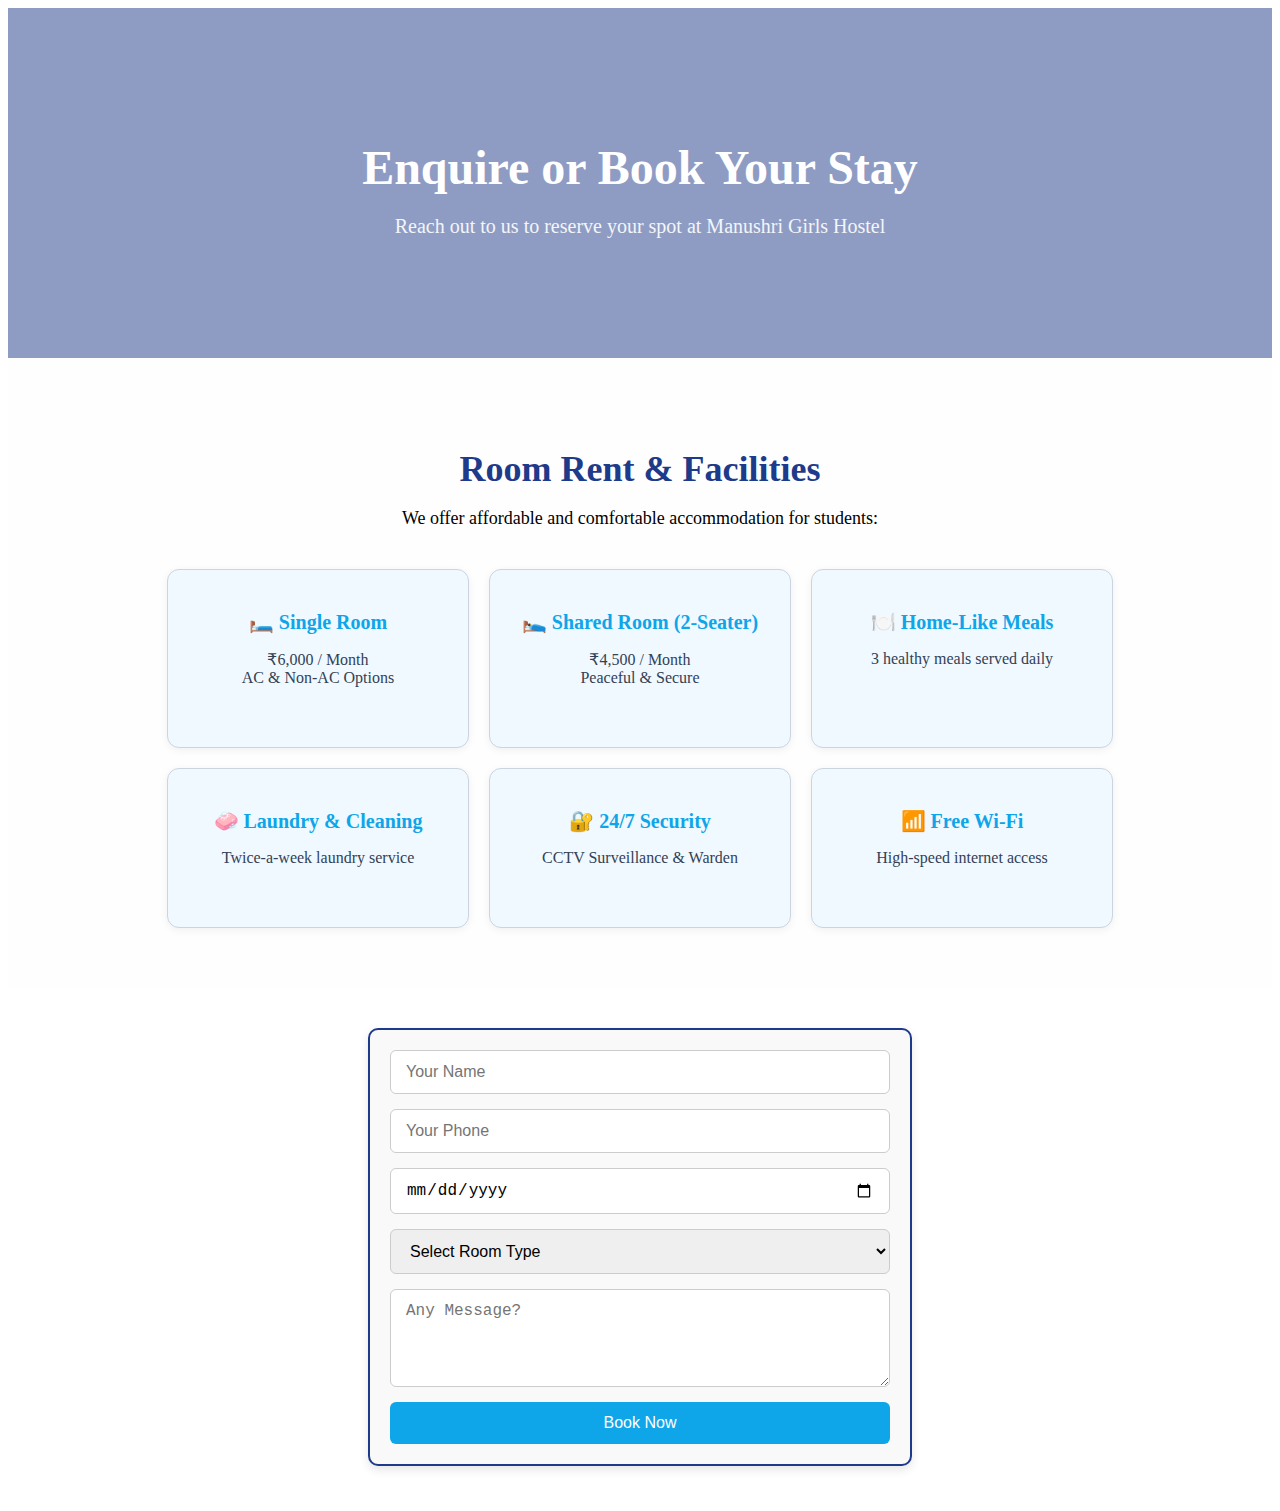
<file: booking.html>
<!DOCTYPE html>
<html lang="en">

<head>
  <meta charset="UTF-8">
  <meta name="viewport" content="width=device-width, initial-scale=1.0">
  <title>Document</title>
  <style>
    .booking-hero {
      background: linear-gradient(rgba(30, 58, 138, 0.5), rgba(30, 58, 138, 0.5)),
        url('https://images.unsplash.com/photo-1600585154340-be6161a56a0c') no-repeat center center/cover;
      color: white;
      padding: 100px 20px;
      text-align: center;
    }

    .booking-hero-content {
      max-width: 700px;
      margin: auto;
    }

    .booking-hero h1 {
      font-size: 48px;
      margin-bottom: 20px;
    }

    .booking-hero p {
      font-size: 20px;
      opacity: 0.9;
    }

    /* <!-- room-rent-section  --> */
    .room-rent-section {
      background-color: #fefefe;
      padding: 60px 20px;
      text-align: center;
    }

    .room-rent-section h2 {
      font-size: 36px;
      color: #1e3a8a;
      margin-bottom: 10px;
    }

    .room-rent-section p {
      font-size: 18px;
      margin-bottom: 40px;
    }

    .facility-cards {
      display: flex;
      flex-wrap: wrap;
      gap: 20px;
      justify-content: center;
    }

    .facility-card {
      background-color: #f0f9ff;
      border: 1px solid #cbd5e1;
      border-radius: 12px;
      padding: 20px;
      width: 260px;
      box-shadow: 0 2px 8px rgba(0, 0, 0, 0.06);
      transition: transform 0.3s ease;
    }

    .facility-card:hover {
      transform: translateY(-5px);
      background-color: #1e868a;

    }

    .facility-card h3 {
      font-size: 20px;
      margin-bottom: 10px;
      color: #0ea5e9;
    }

    .facility-card p {
      font-size: 16px;
      color: #334155;
    }

    /* <!-- booking-form  --> */
    /* Booking Form Styles */
    #bookingForm {
      max-width: 500px;
      margin: 40px auto;
      padding: 20px;
      border: 2px solid #1e3a8a;
      border-radius: 10px;
      background: #f9f9f9;
      box-shadow: 0 4px 10px rgba(0, 0, 0, 0.1);
      display: flex;
      flex-direction: column;
      gap: 15px;
      font-family: 'Poppins', sans-serif;
    }

    #bookingForm input,
    #bookingForm select,
    #bookingForm textarea {
      padding: 12px 15px;
      font-size: 16px;
      border-radius: 6px;
      border: 1px solid #ccc;
      outline: none;
      transition: border-color 0.3s;
    }

    #bookingForm input:focus,
    #bookingForm select:focus,
    #bookingForm textarea:focus {
      border-color: #0ea5e9;
    }

    #bookingForm button {
      background-color: #0ea5e9;
      color: white;
      padding: 12px;
      border: none;
      border-radius: 6px;
      font-size: 16px;
      cursor: pointer;
      transition: background 0.3s;
    }

    #bookingForm button:hover {
      background-color: #0284c7;
    }
  </style>
</head>

<body>
  <section class="booking-hero">
    <div class="booking-hero-content">
      <h1>Enquire or Book Your Stay</h1>
      <p>Reach out to us to reserve your spot at Manushri Girls Hostel</p>
    </div>
  </section>
  <!-- room-rent-section  -->
  <section class="room-rent-section">
    <h2>Room Rent & Facilities</h2>
    <p>We offer affordable and comfortable accommodation for students:</p>

    <div class="facility-cards">
      <div class="facility-card">
        <h3>🛏️ Single Room</h3>
        <p>₹6,000 / Month<br>AC & Non-AC Options</p>
      </div>

      <div class="facility-card">
        <h3>🛌 Shared Room (2-Seater)</h3>
        <p>₹4,500 / Month<br>Peaceful & Secure</p>
      </div>

      <div class="facility-card">
        <h3>🍽️ Home-Like Meals</h3>
        <p>3 healthy meals served daily</p>
      </div>

      <div class="facility-card">
        <h3>🧼 Laundry & Cleaning</h3>
        <p>Twice-a-week laundry service</p>
      </div>

      <div class="facility-card">
        <h3>🔐 24/7 Security</h3>
        <p>CCTV Surveillance & Warden</p>
      </div>

      <div class="facility-card">
        <h3>📶 Free Wi-Fi</h3>
        <p>High-speed internet access</p>
      </div>
    </div>
  </section>

  <!-- booking-form  -->
  <form id="bookingForm">
    <input type="text" name="name" placeholder="Your Name" required>
    <input type="tel" name="phone" placeholder="Your Phone" required>
    <input type="date" name="date" required>
    <select name="roomType" required>
      <option value="">Select Room Type</option>
      <option value="Single">Single</option>
      <option value="Shared">Shared</option>
    </select>
    <textarea name="message" placeholder="Any Message?" rows="4"></textarea>
    <button type="submit">Book Now</button>
  </form>

  <!-- JS-Section  -->
  <script>
    document.getElementById("bookingForm").addEventListener("submit", function (e) {
      e.preventDefault();

      const formData = {
        name: this.name.value,
        phone: this.phone.value,
        date: this.date.value,
        roomType: this.roomType.value,
        message: this.message.value,
        time: new Date().toLocaleString()
      };

      let bookings = JSON.parse(localStorage.getItem("bookings")) || [];
      bookings.push(formData);
      localStorage.setItem("bookings", JSON.stringify(bookings));

      alert("Your booking has been recorded!");
      this.reset();
    });
  </script>

</body>

</html>
</file>
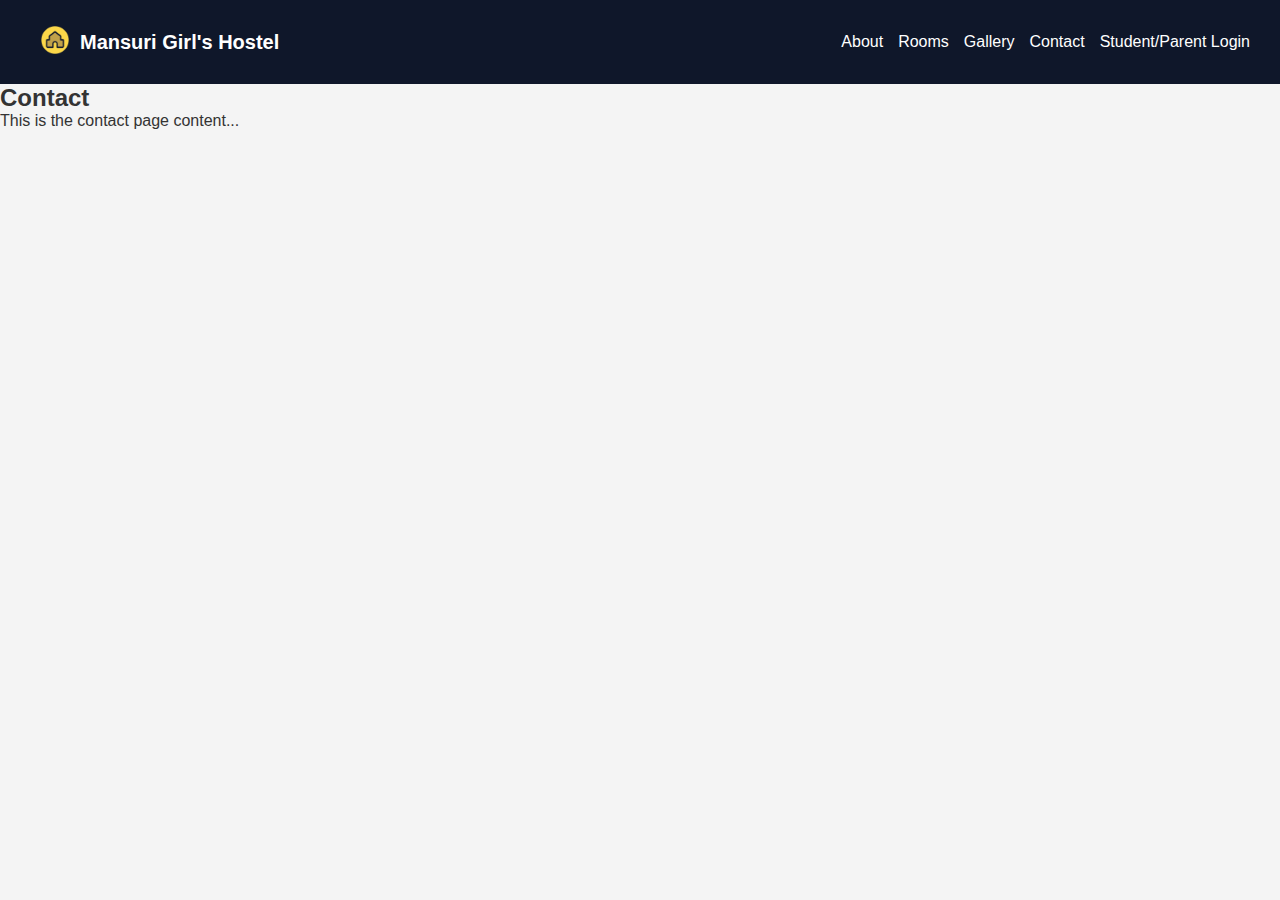
<file: contact.html>
<!DOCTYPE html>
<html lang="en">

<head>
  <meta charset="UTF-8">
  <meta name="viewport" content="width=device-width, initial-scale=1.0">
  <title>Contact - Mansuri Girl's Hostel</title>
  <link rel="stylesheet" href="style.css">
</head>

<body>

  <header>
    <div class="logo-title">
      <a href="index.html" class="logo-link">
        <img src="images/logo.png" alt="Logo">
      </a>

      <h1>Mansuri Girl's Hostel</h1>
    </div>

    <button class="menu-toggle" id="menuToggle">&#9776;</button>
    <nav>
      <a href="about.html">About</a>
      <a href="rooms.html">Rooms</a>
      <a href="gallery.html">Gallery</a>
      <a href="contact.html">Contact</a>
      <a href="login.html">Student/Parent Login</a>
    </nav>
  </header>

  <main>
    <h2>Contact</h2>
    <p>This is the contact page content...</p>
  </main>
</body>

</html>
</file>
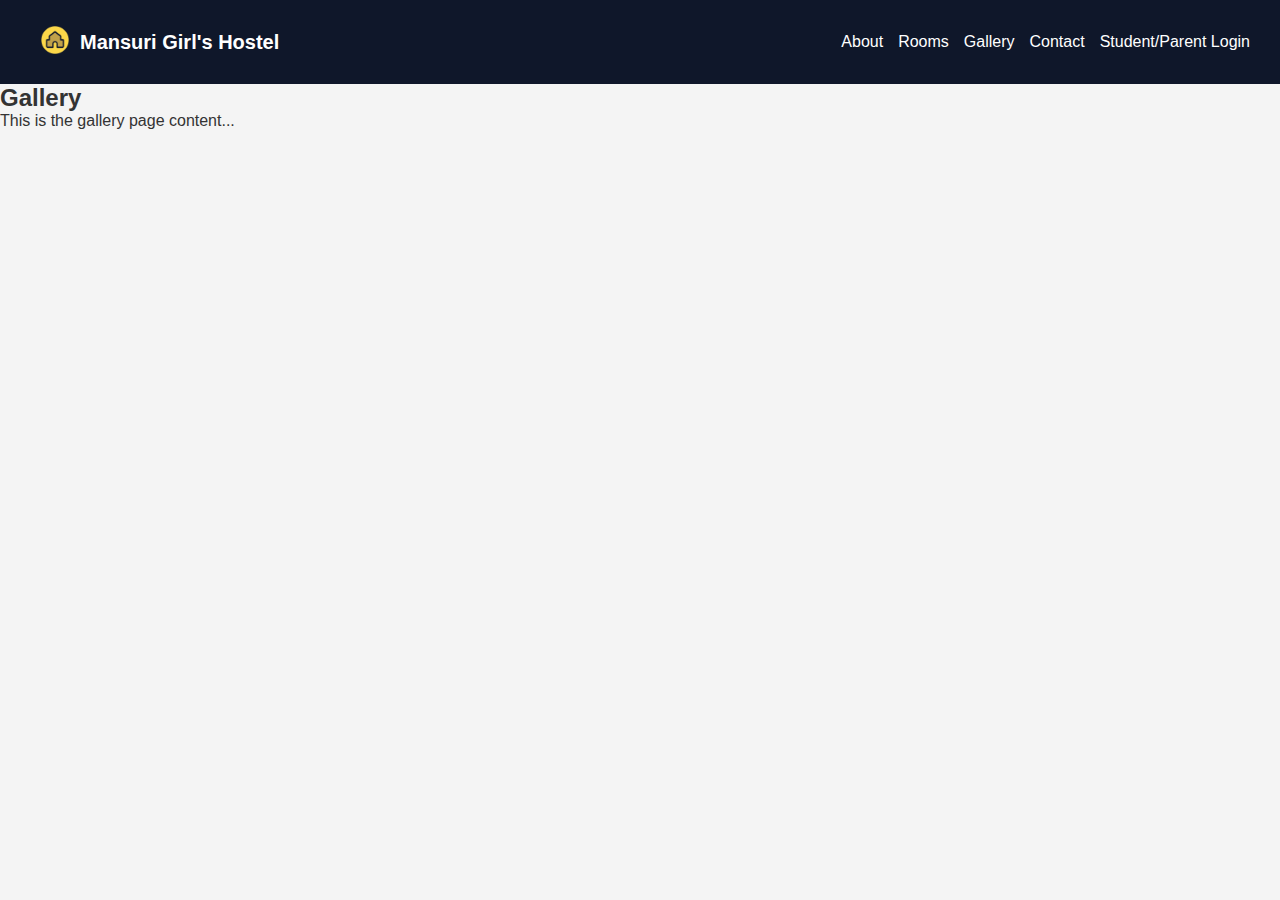
<file: gallery.html>
<!DOCTYPE html>
<html lang="en">

<head>
  <meta charset="UTF-8">
  <meta name="viewport" content="width=device-width, initial-scale=1.0">
  <title>Gallery - Mansuri Girl's Hostel</title>
  <link rel="stylesheet" href="style.css">
</head>

<body>

  <header>
    <div class="logo-title">
      <a href="index.html" class="logo-link">
        <img src="images/logo.png" alt="Logo">
      </a>

      <h1>Mansuri Girl's Hostel</h1>
    </div>

    <button class="menu-toggle" id="menuToggle">&#9776;</button>
    <nav>
      <a href="about.html">About</a>
      <a href="rooms.html">Rooms</a>
      <a href="gallery.html">Gallery</a>
      <a href="contact.html">Contact</a>
      <a href="login.html">Student/Parent Login</a>
    </nav>
  </header>

  <main>
    <h2>Gallery</h2>
    <p>This is the gallery page content...</p>
  </main>
</body>

</html>
</file>
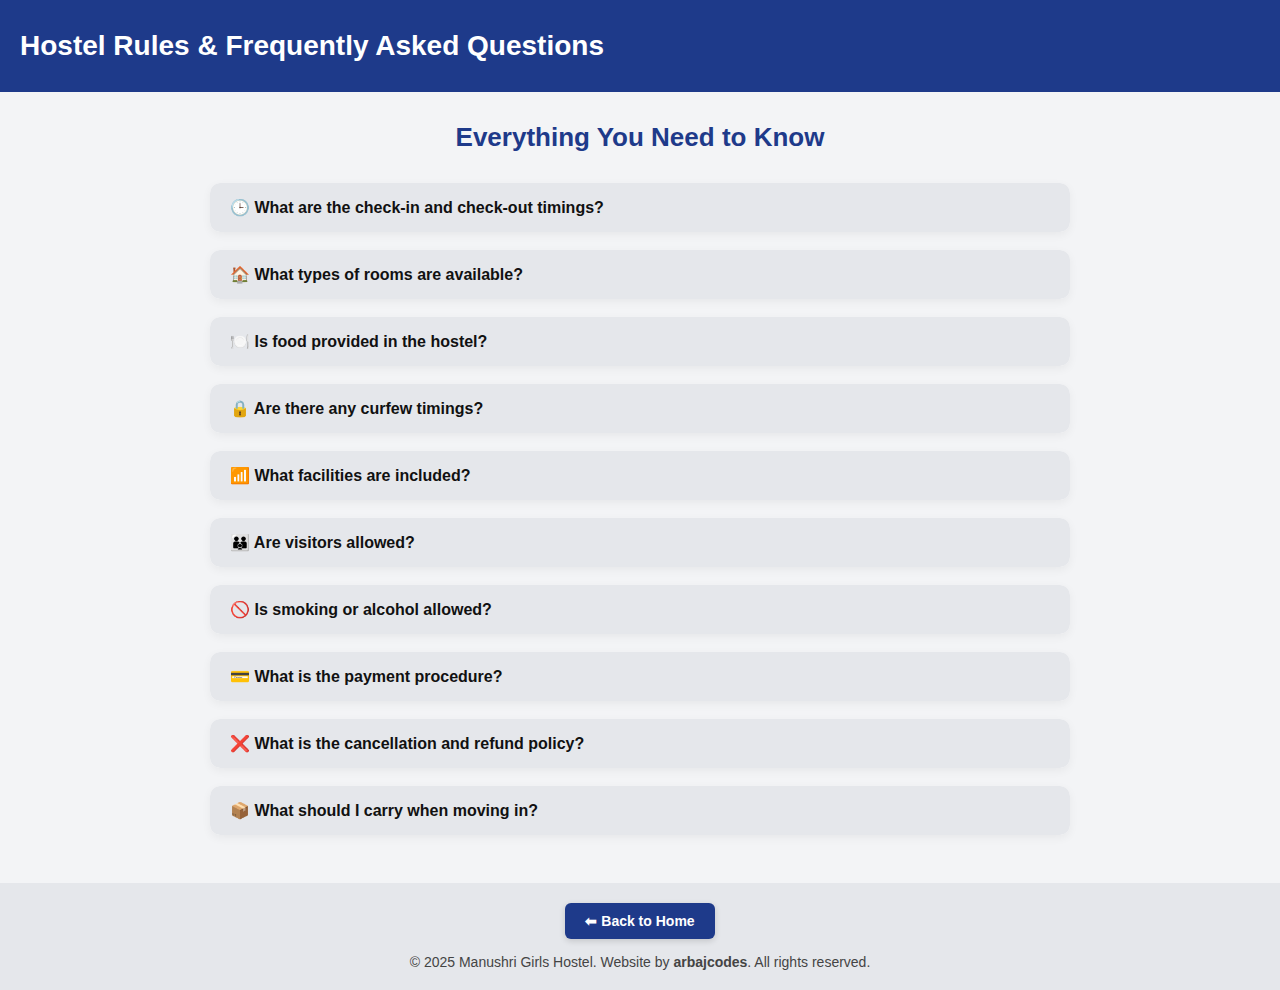
<file: Ruls&FaQ.html>
<!DOCTYPE html>
<html lang="en">

<head>
  <meta charset="UTF-8" />
  <meta name="viewport" content="width=device-width, initial-scale=1.0" />
  <title>Rules & FAQs - Manushri Girls Hostel</title>
  <link rel="stylesheet" href="style.css" />
  <style>
    body {
      font-family: 'Poppins', sans-serif;
      background: #f3f4f6;
      margin: 0;
      padding: 0;
      min-height: 100vh;
      display: flex;
      flex-direction: column;
      color: #111;
    }

    header {
      background-color: #1e3a8a;
      color: white;
      padding: 30px 20px;
      text-align: center;
    }

    header h1 {
      margin: 0;
      font-size: 28px;
    }

    main {
      flex: 1;
      padding: 30px 20px;
      max-width: 900px;
      margin: auto;
    }

    h2 {
      text-align: center;
      margin-bottom: 30px;
      font-size: 26px;
      color: #1e3a8a;
    }

    .faq-item {
      margin-bottom: 18px;
      background: #fff;
      border-radius: 10px;
      overflow: hidden;
      box-shadow: 0 3px 10px rgba(0, 0, 0, 0.05);
    }

    .faq-question {
      cursor: pointer;
      padding: 15px 20px;
      background-color: #e5e7eb;
      font-weight: 600;
      transition: background 0.3s;
    }

    .faq-question:hover {
      background-color: #dbeafe;
    }

    .faq-answer {
      max-height: 0;
      overflow: hidden;
      transition: max-height 0.4s ease, padding 0.4s ease;
      padding: 0 20px;
      background-color: #f1f5f9;
    }

    .faq-answer.open {
      max-height: 500px;
      padding: 15px 20px;
    }

    footer {
      background: #e5e7eb;
      text-align: center;
      padding: 20px 10px;
      font-size: 14px;
      color: #444;
    }

    .back-btn {
      background-color: #1e3a8a;
      color: white;
      padding: 10px 20px;
      border-radius: 6px;
      text-decoration: none;
      font-weight: 600;
      display: inline-block;
      margin-bottom: 15px;
      box-shadow: 0 2px 6px rgba(0, 0, 0, 0.15);
      transition: background 0.3s;
    }

    .back-btn:hover {
      background-color: #3749a4;
    }

    @media (max-width: 600px) {
      header h1 {
        font-size: 22px;
      }

      h2 {
        font-size: 22px;
      }

      .faq-question {
        font-size: 16px;
      }

      .faq-answer {
        font-size: 15px;
      }
    }
  </style>
</head>

<body>
  <header>
    <h1>Hostel Rules & Frequently Asked Questions</h1>
  </header>

  <main>
    <h2>Everything You Need to Know</h2>

    <!-- FAQ ITEMS START -->
    <div class="faq-item">
      <div class="faq-question">🕒 What are the check-in and check-out timings?</div>
      <div class="faq-answer">Check-in is at 12:00 PM and check-out is at 11:00 AM. Early check-in or late check-out is subject to availability.</div>
    </div>

    <div class="faq-item">
      <div class="faq-question">🏠 What types of rooms are available?</div>
      <div class="faq-answer">We offer Single, Double, and Triple Sharing rooms. All rooms are fully furnished with a fan, bed, cupboard, and power outlet.</div>
    </div>

    <div class="faq-item">
      <div class="faq-question">🍽️ Is food provided in the hostel?</div>
      <div class="faq-answer">Currently, we do not provide meals. However, food delivery is allowed and a shared kitchen is available for reheating meals.</div>
    </div>

    <div class="faq-item">
      <div class="faq-question">🔒 Are there any curfew timings?</div>
      <div class="faq-answer">Yes, the main gate closes at 10:30 PM. Please inform the warden in advance if you plan to arrive late.</div>
    </div>

    <div class="faq-item">
      <div class="faq-question">📶 What facilities are included?</div>
      <div class="faq-answer">Free WiFi, purified drinking water, 24/7 CCTV surveillance, laundry area, and shared bathrooms with hot water.</div>
    </div>

    <div class="faq-item">
      <div class="faq-question">👪 Are visitors allowed?</div>
      <div class="faq-answer">Visitors are allowed only in the common area and must leave by 8 PM. Overnight stays are not permitted.</div>
    </div>

    <div class="faq-item">
      <div class="faq-question">🚫 Is smoking or alcohol allowed?</div>
      <div class="faq-answer">No. Smoking, alcohol, and illegal activities are strictly prohibited on hostel premises.</div>
    </div>

    <div class="faq-item">
      <div class="faq-question">💳 What is the payment procedure?</div>
      <div class="faq-answer">A one-month advance rent is required to confirm your booking. Rent is paid monthly via UPI, bank transfer, or cash.</div>
    </div>

    <div class="faq-item">
      <div class="faq-question">❌ What is the cancellation and refund policy?</div>
      <div class="faq-answer">Cancellations 24 hours before check-in are fully refundable. Cancellations after that will incur a one-night deduction.</div>
    </div>

    <div class="faq-item">
      <div class="faq-question">📦 What should I carry when moving in?</div>
      <div class="faq-answer">Please bring your ID proof, bed sheet, blanket, and toiletries. Basic furniture is provided.</div>
    </div>
    <!-- FAQ ITEMS END -->
  </main>

  <footer>
    <a href="index.html" class="back-btn">⬅ Back to Home</a><br />
    © 2025 Manushri Girls Hostel. Website by <strong>arbajcodes</strong>. All rights reserved.
  </footer>

  <script>
    const questions = document.querySelectorAll('.faq-question');
    questions.forEach(q => {
      q.addEventListener('click', () => {
        const answer = q.nextElementSibling;

        // Close other open FAQs
        document.querySelectorAll('.faq-answer.open').forEach(openAns => {
          if (openAns !== answer) {
            openAns.classList.remove('open');
          }
        });

        // Toggle current
        answer.classList.toggle('open');
      });
    });
  </script>
</body>

</html>
</file>
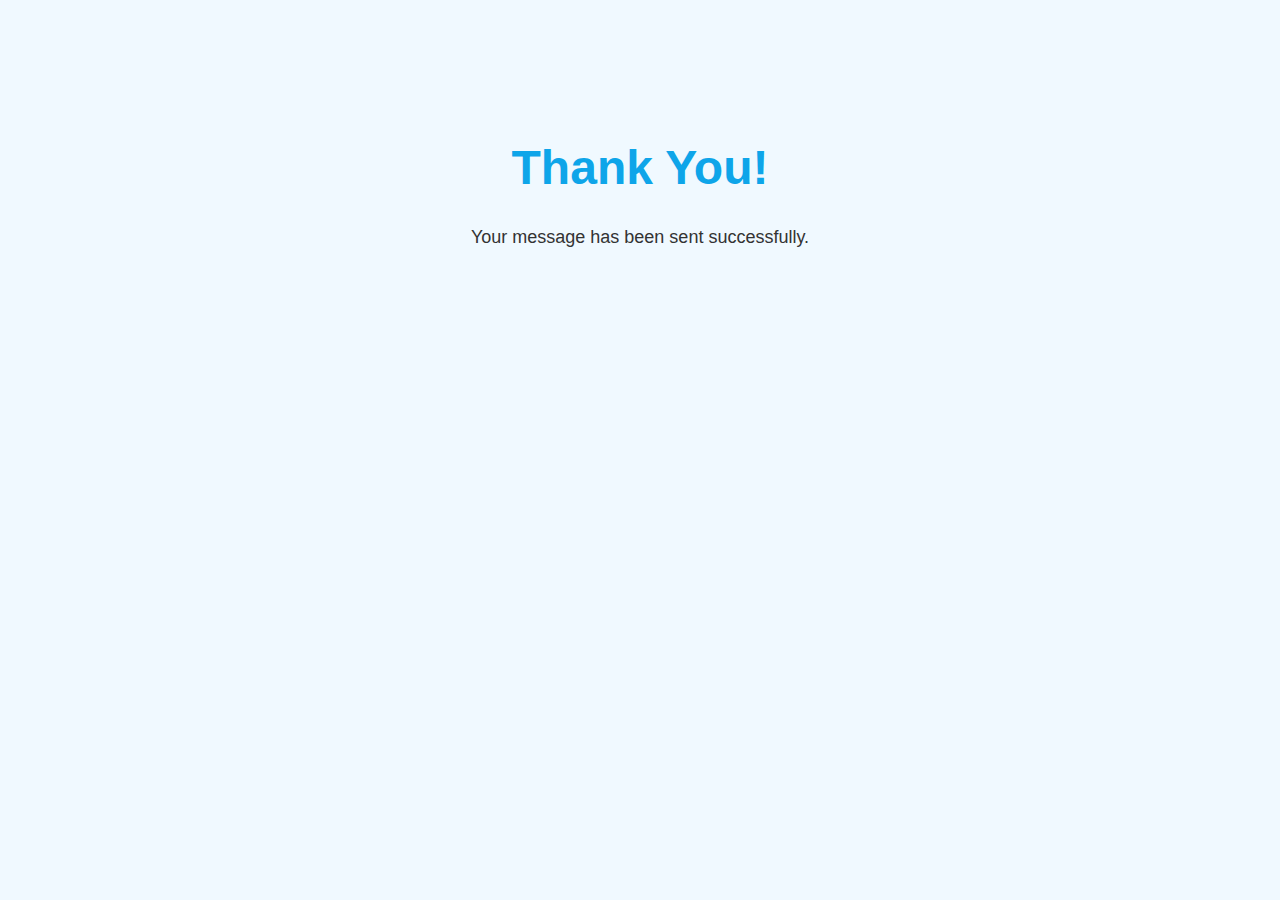
<file: thank-you.html>
<!-- thank-you.html -->
<!DOCTYPE html>
<html lang="en">
<head>
  <meta charset="UTF-8">
  <title>Thank You</title>
  <style>
    body {
      font-family: 'Poppins', sans-serif;
      background-color: #f0f9ff;
      text-align: center;
      padding: 100px 20px;
    }
    h1 {
      color: #0ea5e9;
      font-size: 48px;
    }
    p {
      font-size: 18px;
      color: #333;
    }
  </style>
</head>
<body>
  <h1>Thank You!</h1>
  <p>Your message has been sent successfully.</p>
</body>
</html>
</file>
<file: style.css>
html {
   scroll-behavior: smooth;
 }

 :root {
   --primary-color: #0f172a;
   --accent-color: #38bdf8;
   --text-color: #333;
   --bg-color: #f4f4f4;
   --button-hover: #0ea5e9;
 }

 * {
   margin: 0;
   padding: 0;
   box-sizing: border-box;
 }

 body {
   font-family: 'Poppins', sans-serif;
   background-color: var(--bg-color);
   color: var(--text-color);
 }

 /* Header */

 header {
   background-color: var(--primary-color);
   color: white;
   padding: 15px 30px;
   display: flex;
   justify-content: space-between;
   align-items: center;
   flex-wrap: wrap;
   position: sticky;
   top: 0;
   z-index: 1000;
 }

 .logo-title {
   display: flex;
   align-items: center;
   /* gap: 10px; */
 }

 .logo-link img {
   width: 50px;
   height: 50px;
   /* border-radius: 50%; */
   transition: transform 0.2s ease;
 }

 .logo-link img:hover {
   transform: scale(1.05);
 }

 .logo-title h1 {
   font-size: 20px;
   margin: 0;
   font-weight: 600;
 }

 nav {
   display: flex;
   gap: 15px;
 }

 nav a {
   color: white;
   text-decoration: none;
   font-weight: 500;
 }

 nav a:hover {
   color: var(--accent-color);
   transform: scale(1.05);
 }

 .menu-toggle {
   display: none;
   font-size: 26px;
   background: none;
   border: none;
   color: white;
   cursor: pointer;
 }

 /* Hero Section */
 .hero {
   background: url('https://plus.unsplash.com/premium_photo-1733306455377-2ef61e873f69?q=80&w=827&auto=format&fit=crop&ixlib=rb-4.1.0&ixid=M3wxMjA3fDB8MHxwaG90by1wYWdlfHx8fGVufDB8fHx8fA%3D%3D') no-repeat center/cover;
   color: white;
   height: calc(100vh - 100px);
   display: flex;
   flex-direction: column;
   justify-content: center;
   align-items: center;
   text-align: center;
   text-shadow: 1px 1px 4px #000;
 }

 .hero h2 {
   font-size: 30px;
   margin-bottom: 10px;
 }

 .hero p {
   font-size: 20px;
   margin-bottom: 20px;
 }

 .hero button {
   background-color: var(--accent-color);
   color: white;
   border: none;
   padding: 10px 20px;
   border-radius: 5px;
   font-size: 15px;
   cursor: pointer;
   transition: background 0.3s;
 }

 .hero button:hover {
   background-color: var(--button-hover);
 }

 /*----tagline-section are here----*/
 /* line-breako  */
 .scroll-line-wrapper {
   width: 100%;
   height: 4px;
   background-color: #e2e8f0;
   overflow: hidden;
   margin: 80px 0 40px;
   position: relative;
 }

 .scroll-line-fill {
   height: 100%;
   width: 0%;
   background: linear-gradient(to right, var(--accent-color), var(--primary-color));
   position: relative;
   transition: width 2s ease;
 }

 .scroll-line-wrapper.show .scroll-line-fill {
   width: 100%;
 }

 /* Dot */
 .scroll-dot {
   width: 16px;
   height: 16px;
   background-color: var(--primary-color);
   border: 2px solid var(--accent-color);
   border-radius: 50%;
   position: absolute;
   top: 50%;
   left: 0%;
   transform: translate(-50%, -50%);
   animation: moveDot 2s ease forwards;
   z-index: 2;
 }

 .scroll-line-wrapper.show .scroll-dot {
   animation: moveDot 2s ease forwards;
 }

 @keyframes moveDot {
   from {
     left: 0%;
   }

   to {
     left: 100%;
   }
 }

 /* Label text */
 .scroll-line-labels {
   position: absolute;
   top: -30px;
   width: 100%;
   display: flex;
   justify-content: space-between;
   font-size: 16px;
   font-weight: 600;
   color: var(--primary-color);
   padding: 0 8px;
   pointer-events: none;
 }

 .scroll-line-labels span::before {
   content: '●';
   margin-right: 6px;
   color: var(--accent-color);
   animation: pulse 1.2s infinite;
 }

 @keyframes pulse {

   0%,
   100% {
     transform: scale(1);
     opacity: 0.5;
   }

   50% {
     transform: scale(1.3);
     opacity: 1;
   }
 }


 /* Tagline Section */
 .tagline-section {
   position: relative;
   background: url('https://images.unsplash.com/photo-1571712707792-82c3cc4243f5?auto=format&fit=crop&w=1400&q=80') no-repeat center center/cover;
   padding: 100px 20px;
   text-align: center;
   color: white;
   overflow: hidden;
 }

 .tagline-section::before {
   content: '';
   position: absolute;
   inset: 0;
   background: rgba(0, 0, 0, 0.5);
   z-index: 0;
 }

 .tagline-content {
   position: relative;
   z-index: 1;
 }

 .tagline-section h1,
 .tagline-section h2 {
   font-weight: bold;
   line-height: 1.2;
   margin: 10px 0;
 }

 .tagline-section h1 {
   font-size: 60px;
 }

 .tagline-section h2 {
   font-size: 36px;
 }

 /* Theme Colors */
 .red {
   color: #f43f5e;
 }

 .blue {
   color: #0ea5e9;
 }

 .orange {
   color: #f97316;
 }

 .darkblue {
   color: #1e3a8a;
 }

 /* Button */
 .cta-button {
   background-color: #38bdf8;
   color: white;
   padding: 14px 30px;
   font-size: 18px;
   border: none;
   border-radius: 6px;
   margin-top: 20px;
   cursor: pointer;
   transition: transform 0.3s, background-color 0.3s;
 }

 .cta-button:hover {
   background-color: #0ea5e9;
   transform: scale(1.05);
 }

 /* Animations */
 .fade-in-on-scroll,
 .zoom-in-on-scroll {
   opacity: 0;
   transform: translateY(40px);
   transition: all 0.8s ease;
 }

 .zoom-in-on-scroll {
   transform: scale(0.8);
 }

 .fade-in-on-scroll.show {
   opacity: 1;
   transform: translateY(0);
 }

 .zoom-in-on-scroll.show {
   opacity: 1;
   transform: scale(1);
 }

 .delay-1 {
   transition-delay: 0.3s;
 }

 .delay-2 {
   transition-delay: 0.6s;
 }

 /*---------------------------------------about-section-----------------------------------------------------------------*/
 #about {
   padding: 60px 20px;
 }

 .section-title {
   font-size: 32px;
   color: var(--primary-color);
   margin-bottom: 20px;
   text-align: center;
 }

 .about p {
   max-width: 800px;
   margin: auto;
   line-height: 1.7;
 }

 /* --room-section-- */

 .room-list {
   max-width: 1000px;
   margin: auto;
   display: flex;
   flex-wrap: wrap;
   gap: 20px;
   justify-content: space-between;
 }

 .room-card {
   flex: 1 1 300px;
   background: white;
   border-radius: 8px;
   box-shadow: 0 2px 8px rgba(0, 0, 0, 0.1);
   overflow: hidden;
   transition: transform 0.3s ease;
 }

 .room-card:hover {
   transform: scale(1.05);
 }

 .room-card img {
   width: 100%;
   height: 200px;
   object-fit: cover;
 }

 .room-card .content {
   padding: 20px;
 }

 .room-card h3 {
   margin-bottom: 10px;
   color: var(--primary-color);
 }

 /*--gallery-section--*/
 .section-title2 {
   font-size: 32px;
   color: var(--primary-color);
   margin-bottom: 20px;
   margin-top: 20px;
   text-align: center;
 }

 .gallery-slider {
   max-width: 800px;
   margin: auto;
   position: relative;
   overflow: hidden;
   border-radius: 10px;
   box-shadow: 0 4px 16px rgba(0, 0, 0, 0.2);
   z-index: 1;

 }

 .gallery-track {
   display: flex;
   transition: transform 0.5s ease-in-out;
 }

 .gallery-slide {
   min-width: 100%;
   height: 400px;
 }

 .gallery-slide img {
   width: 100%;
   height: 100%;
   object-fit: cover;
 }

 /* Arrow Buttons */
 .gallery-btn {
   position: absolute;
   top: 50%;
   transform: translateY(-50%);
   font-size: 32px;
   background-color: rgba(0, 0, 0, 0.4);
   color: white;
   border: none;
   cursor: pointer;
   padding: 8px 12px;
   z-index: 10;
   border-radius: 4px;
 }

 .gallery-btn:hover {
   background-color: rgba(0, 0, 0, 0.6);
 }

 .gallery-btn.left {
   left: 10px;
 }

 .gallery-btn.right {
   right: 10px;
 }

 /*--video-section--*/
 .video-section iframe {
   width: 100%;
   max-width: 1400px;
   height: 450px;
   border: none;
   border-radius: 10px;
   box-shadow: 0 4px 16px rgba(0, 0, 0, 0.2);
   margin-top: 20px;
 }

 /* review-section  */
 .review-section {
   padding: 60px 20px;
   background-color: white;
   border-top: 8px solid var(--accent-color);
   text-align: center;
 }

 .review-slider {
   max-width: 700px;
   margin: auto;
   position: relative;
   overflow: hidden;
 }

 .review-track {
   display: flex;
   transition: transform 0.5s ease-in-out;
 }

 .review-card {
   min-width: 100%;
   padding: 20px;
   background-color: #f0f9ff;
   margin: 10px;
   border-radius: 10px;
   box-shadow: 0 2px 8px rgba(0, 0, 0, 0.1);
 }

 .review-btn {
   position: absolute;
   top: 50%;
   transform: translateY(-50%);
   font-size: 30px;
   background: rgba(0, 0, 0, 0.3);
   color: white;
   border: none;
   padding: 10px;
   cursor: pointer;
   z-index: 1;
 }

 .review-btn.left {
   left: 20px;
 }

 .review-btn.right {
   right: 10px;
 }

 .review-form {
   margin-top: 40px;
   display: flex;
   flex-direction: column;
   gap: 10px;
   max-width: 500px;
   margin-inline: auto;
 }

 .review-form textarea,
 .review-form input {
   padding: 10px;
   border-radius: 6px;
   border: 1px solid #ccc;
 }

 .review-form button {
   background-color: var(--accent-color);
   border: none;
   padding: 10px;
   color: white;
   cursor: pointer;
 }

 /*------contact+ Amenities List+Google Map Embed+footer------*/
 /* map  */
 .location-section {
   padding: 60px 20px;
   background-color: #f9f9f9;
   text-align: center;
 }

 .location-section .section-title {
   font-size: 32px;
   color: var(--primary-color);
   margin-bottom: 20px;
 }

 .location-wrapper {
   max-width: 1200px;
   margin: auto;
   border-radius: 10px;
   overflow: hidden;
   box-shadow: 0 4px 12px rgba(0, 0, 0, 0.15);
 }

 .location-wrapper iframe {
   width: 100%;
   height: 450px;
   border: none;
   display: block;
 }

 /* our-amenites */
 .amenities-section {
   padding: 60px 20px;
   background-color: #fff;
   text-align: center;
 }

 .amenities-grid {
   display: grid;
   grid-template-columns: repeat(auto-fit, minmax(140px, 1fr));
   gap: 30px;
   margin-top: 30px;
   max-width: 1100px;
   margin-left: auto;
   margin-right: auto;
 }

 .amenity-card {
   background: #f9f9f9;
   border-radius: 10px;
   padding: 20px 15px;
   transition: transform 0.3s ease, box-shadow 0.3s ease;
   box-shadow: 0 2px 8px rgba(0, 0, 0, 0.08);
 }

 .amenity-card:hover {
   transform: scale(1.05);
   box-shadow: 0 4px 12px rgba(0, 0, 0, 0.15);
 }

 .amenity-card img {
   width: 50px;
   height: 50px;
   margin-bottom: 10px;
   animation: rotateIcon 4s linear infinite;
 }


 .amenity-card:hover img {
   transform: rotate(10deg) scale(1.1);
 }

 @keyframes rotateIcon {
   0% {
     transform: rotate(0deg);
   }

   100% {
     transform: rotate(360deg);
   }
 }

 .amenity-card p {
   font-size: 14px;
   font-weight: 500;
   color: var(--primary-color);
 }

 /* contact-Us  */
 .contact-section {
   padding: 60px 20px;
   background-color: #fff;
 }

 .contact-wrapper {
   display: flex;
   flex-wrap: wrap;
   gap: 40px;
   justify-content: center;
   max-width: 1200px;
   margin: auto;
 }

 #contactForm {
   flex: 1 1 300px;
   display: flex;
   flex-direction: column;
   gap: 15px;
 }

 #contactForm input,
 #contactForm textarea {
   padding: 12px 15px;
   border: 1px solid #ccc;
   border-radius: 6px;
   font-size: 16px;
   font-family: 'Poppins', sans-serif;
 }

 #contactForm button {
   padding: 12px 20px;
   border: none;
   background-color: var(--accent-color);
   color: white;
   font-size: 16px;
   border-radius: 5px;
   cursor: pointer;
   transition: background 0.3s;
 }

 #contactForm button:hover {
   background-color: var(--button-hover);
 }

 .owner-details {
   flex: 1 1 300px;
   background-color: var(--primary-color);
   color: white;
   padding: 20px;
   border-radius: 8px;
 }

 .owner-details h3 {
   margin-bottom: 15px;
   font-size: 22px;
 }

 .owner-details p {
   margin-bottom: 10px;
   font-size: 16px;
 }

 .popup-overlay {
   display: none;
   position: fixed;
   top: 0;
   left: 0;
   width: 100%;
   height: 100%;
   background: rgba(0, 0, 0, 0.5);
   z-index: 9999;
   justify-content: center;
   align-items: center;
 }

 .popup-box {
   background: white;
   padding: 30px;
   border-radius: 12px;
   text-align: center;
   box-shadow: 0 0 15px rgba(0, 0, 0, 0.2);
   animation: popupFade 0.3s ease;
   width: 90%;
   max-width: 400px;
 }

 .popup-box h2 {
   color: green;
   margin-bottom: 10px;
 }

 .close-btn {
   position: absolute;
   top: 15px;
   right: 20px;
   font-size: 24px;
   cursor: pointer;
   color: red;
 }

 @keyframes popupFade {
   from {
     transform: scale(0.7);
     opacity: 0;
   }

   to {
     transform: scale(1);
     opacity: 1;
   }
 }



 /* Footer */
 footer.footer {
   background-color: var(--primary-color);
   color: white;
   text-align: center;
   padding: 20px;
   margin-top: 40px;
 }

 /* Responsive Styles */
 @media (max-width: 768px) {
   .menu-toggle {
     display: block;
   }

   nav {
     display: none;
     flex-direction: column;
     background-color: var(--primary-color);
     position: absolute;
     top: 70px;
     right: 20px;
     padding: 15px;
     border-radius: 10px;
     box-shadow: 0 5px 15px rgba(0, 0, 0, 0.3);
   }

   nav.open {
     display: flex;
   }

   nav a {
     margin: 10px 0;
   }

   .hero h2 {
     font-size: 28px;
   }

   .hero p {
     font-size: 16px;
   }

   .tagline-section h1 {
     font-size: 28px;
   }

   .tagline-section h2 {
     font-size: 18px;
   }

   .cta-button {
     font-size: 16px;
     padding: 10px 20px;
   }

   .section-title {
     font-size: 24px;
   }

   .room-list {
     flex-direction: column;
     align-items: center;
   }

   .location-section .section-title {
     font-size: 24px;
   }

   .location-wrapper iframe {
     height: 300px;
   }

   .contact-wrapper {
     flex-direction: column;
   }

   .contact-form,
   .owner-details {
     width: 100%;
   }

   .footer-content {
     flex-direction: column;
     text-align: center;
   }

   .footer-contact,
   .footer-map {
     text-align: center;
   }
 }
</file>
